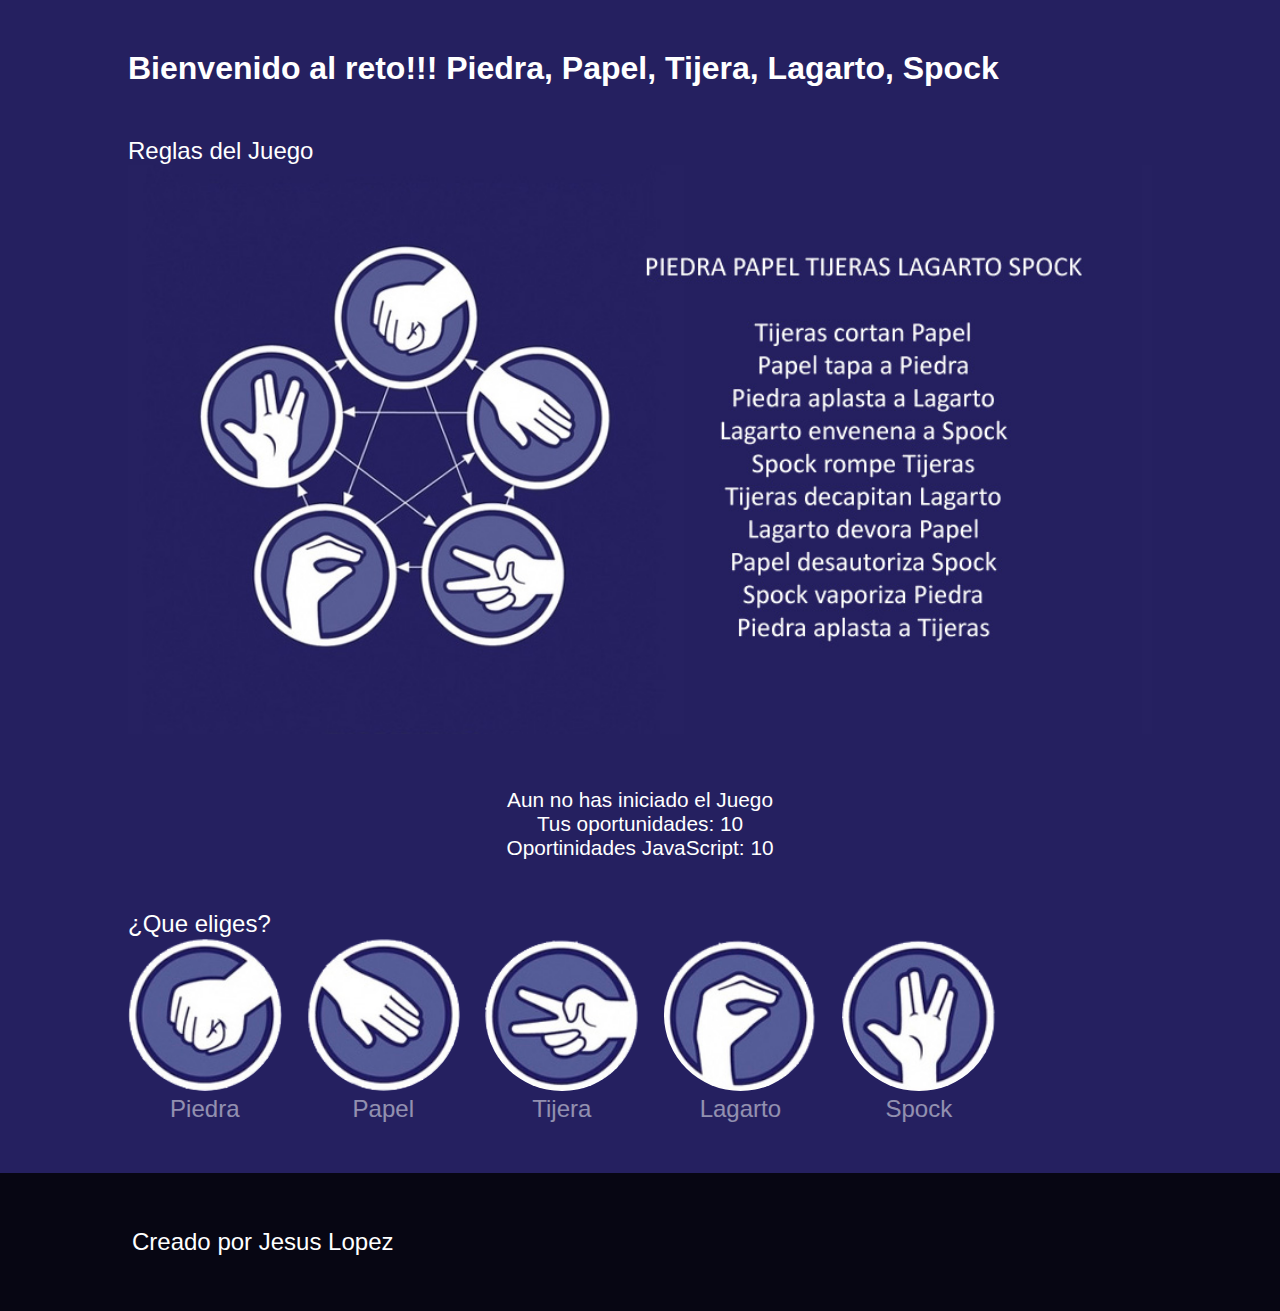
<file: index.html>
<!DOCTYPE html>
<html lang="es">
	<head>
		<meta charset="UTF-8"/>
		<title>Juega Piedra, Papel, Tijera, Lagarto, Spock</title>
		<link rel="stylesheet" type="text/css" href="stylesheets/stylesheet.css"/>
		<script type="text/javascript" src="js/mijs.js"></script>
	</head>
	<body>
		<header class="general">
			<h1>Bienvenido al reto!!! Piedra, Papel, Tijera, Lagarto, Spock</h1>
		</header>

		<section class="general">
			<p>Reglas del Juego</p>
			<img src="img/pptls.jpg"/>
		</section>
		<section class="resultado">
			<p id="resultadop"></p>
			
			<p id="text">Aun no has iniciado el Juego</p>
			<p id="oportunidades">Tus oportunidades: 10<br>Oportinidades JavaScript: 10</p>
			<div id="resultado"></div>
			<p id="contador"></p>
			
			<p id="conta"></p>
			
		</section>
		<section class="general">
			<p>¿Que eliges?</p>
			<nav>
				<ul>
					<li class="caja" onclick="ejecutar(0);"><img src="img/Piedra.png" > <p>Piedra</p></li>
					<li class="caja" onclick="ejecutar(1);"><img src="img/Papel.png" > <p>Papel</p></li>
					<li class="caja"onclick="ejecutar(2);" ><img src="img/Tijera.png" > <p>Tijera</p></li>
					<li class="caja" onclick="ejecutar(3);"><img src="img/Lagarto.png" > <p>Lagarto</p></li>
					<li class="caja" onclick="ejecutar(4);" ><img src="img/Spock.png" > <p>Spock</p></li>
				</ul>
			</nav>
		</section>
		<section id="ganaste" >

		<p>Felicidades Has Ganado!!!!!!!!!!!!!</p>
		<a href="index.html">Juega de nuevo</a> 
			
		</section>
		<section id="empatados" >

		<p>Buen Juego!!! hemos empatado</p>
		<a href="index.html">Juega de nuevo???</a> 
			
		</section>
		<section id="perdiste" >

		<p>Perdiste!!! jejej   no me sorprende...</p>
		<a href="index.html">Revancha?</a> 
			
		</section>
		<footer> <section class="general"><p>Creado por Jesus Lopez</p></section></footer>
	</body>
</html>
</file>
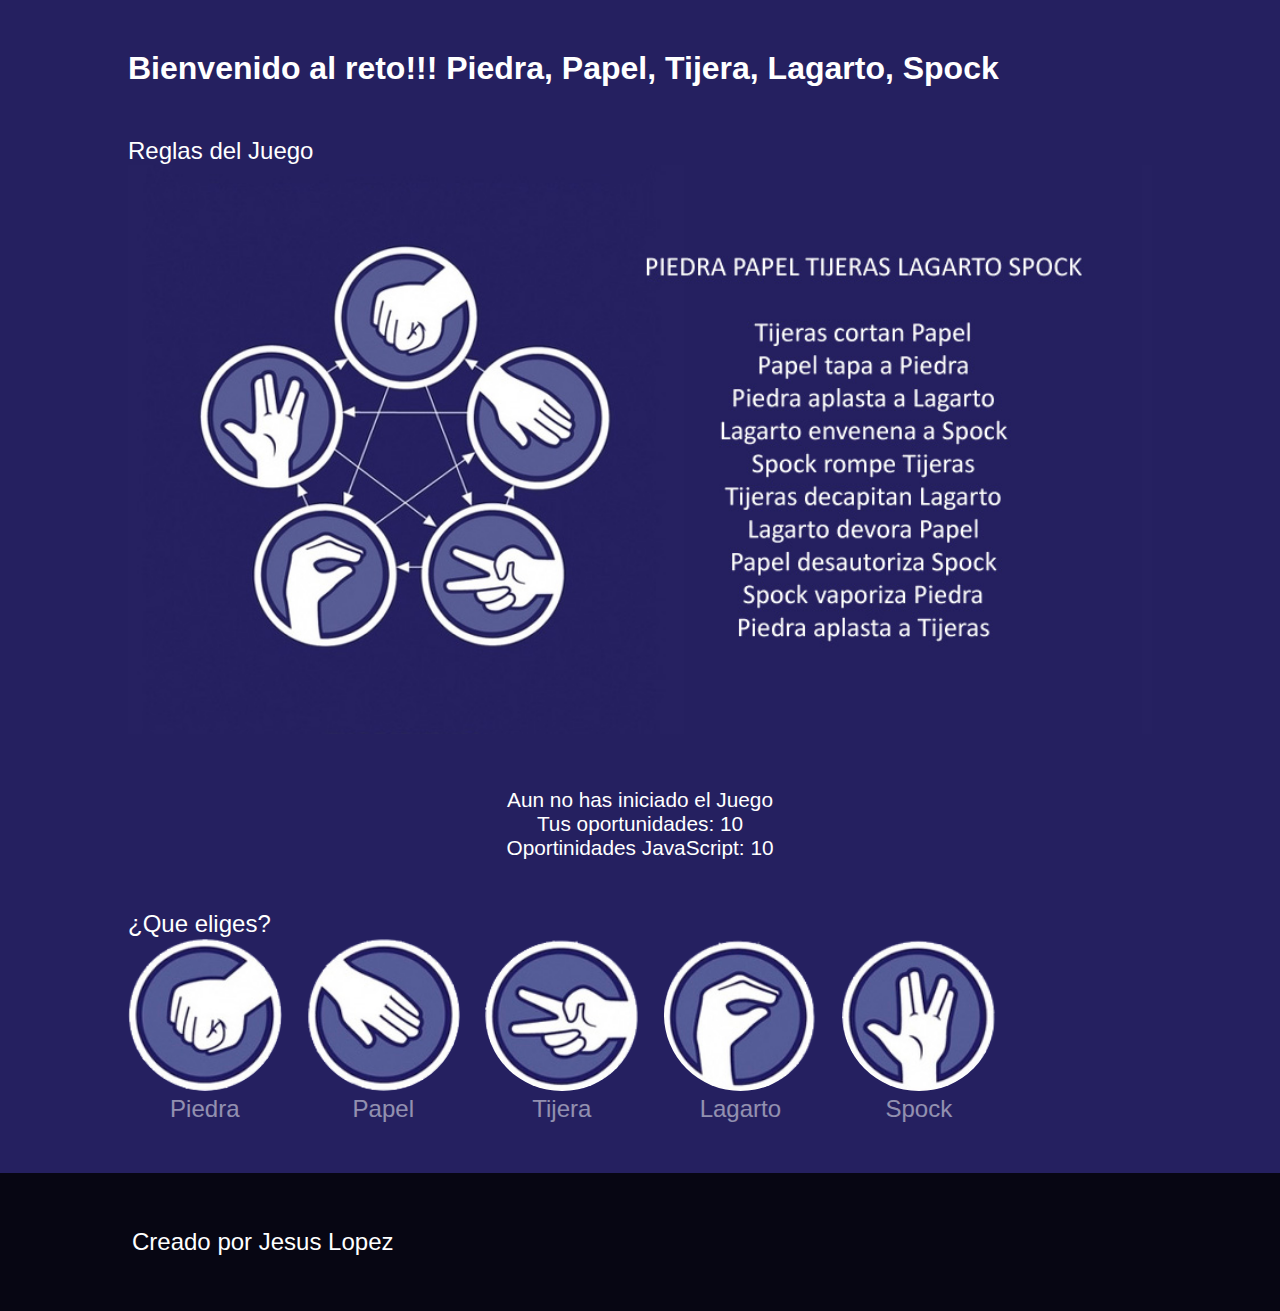
<file: pptls.html>
<!DOCTYPE html>
<html lang="es">
	<head>
		<meta charset="UTF-8"/>
		<title>Juega Piedra, Papel, Tijera, Lagarto, Spock</title>
		<link rel="stylesheet" type="text/css" href="css/estilo.css"/>
		<script type="text/javascript" src="js/mijs.js"></script>
	</head>
	<body>
		<header class="general">
			<h1>Bienvenido al reto!!! Piedra, Papel, Tijera, Lagarto, Spock</h1>
		</header>

		<section class="general">
			<p>Reglas del Juego</p>
			<img src="img/pptls.jpg"/>
		</section>
		<section class="resultado">
			<p id="resultadop"></p>
			
			<p id="text">Aun no has iniciado el Juego</p>
			<p id="oportunidades">Tus oportunidades: 10<br>Oportinidades JavaScript: 10</p>
			<div id="resultado"></div>
			<p id="contador"></p>
			
			<p id="conta"></p>
			
		</section>
		<section class="general">
			<p>¿Que eliges?</p>
			<nav>
				<ul>
					<li class="caja" onclick="ejecutar(0);"><img src="img/Piedra.png" > <p>Piedra</p></li>
					<li class="caja" onclick="ejecutar(1);"><img src="img/Papel.png" > <p>Papel</p></li>
					<li class="caja"onclick="ejecutar(2);" ><img src="img/Tijera.png" > <p>Tijera</p></li>
					<li class="caja" onclick="ejecutar(3);"><img src="img/Lagarto.png" > <p>Lagarto</p></li>
					<li class="caja" onclick="ejecutar(4);" ><img src="img/Spock.png" > <p>Spock</p></li>
				</ul>
			</nav>
		</section>
		<section id="ganaste" >

		<p>Felicidades Has Ganado!!!!!!!!!!!!!</p>
		<a href="pptls.html">Juega de nuevo</a> 
			
		</section>
		<section id="empatados" >

		<p>Buen Juego!!! hemos empatado</p>
		<a href="pptls.html">Juega de nuevo???</a> 
			
		</section>
		<section id="perdiste" >

		<p>Perdiste!!! jejej   no me sorprende...</p>
		<a href="pptls.html">Revancha?</a> 
			
		</section>
		<footer> <section class="general"><p>Creado por Jesus Lopez</p></section></footer>
	</body>
</html>
</file>
<file: stylesheets/stylesheet.css>
/*Reset general para todos los navergadores*/
*{
	margin: 0px;
	padding: 0px;
	color: #FFF;
	text-decoration: none;
	font-family: Arial;
	font-weight: 1px;
}
body{
	margin: 0px;
	background: #252060
}
.general{
	width: 80%;
	min-width: 600px;
	height: auto;
	margin: 50px auto;
}
.general img{
	width: 100%;
}
section.general p{
	font-size: 1.5em
}
section.resultado{
	position: relative;
	top: 0px;
	right: 0px;
	width: 80%;
	font-size: 1.3em;
	text-decoration: none;
	margin: auto;
}

.caja{
	display: inline-block;
	position: relative;
	width: 15%;
	margin-right: 2%;
	cursor: pointer;
}
.caja img{
	display: inline-block;
	position: relative;
	width: 100%;
	margin-right: 2%;
	box-shadow: 0px 0px 100px rgba(255,255,255,0);
	border-radius: 50%;
	top: 0px;	
	transition: top 0.3s, box-shadow 0.3s;
	-webkit-transition: top 0.3s, box-shadow 0.3s;
	-moz-transition: top 0.3s, box-shadow 0.3s;
	-o-transition: top 0.3s, box-shadow 0.3s;
	-transition: top 0.3s, box-shadow 0.3s;
}
.caja:hover img{
	top: -20px;
	box-shadow: 0px 0px 0px rgba(255,255,255,1);
	
}
.caja p{
	position: relative;
	color: #fff;
	opacity: 0.5;
	text-align: center;
	font-size: 100%;
	top: 0px;
	transition: top 0.3s, opacity 0.3s;
	-webkit-transition: top 0.3s, opacity 0.3s;
	-moz-transition: top 0.3s, opacity 0.3s;
	-o-transition: top 0.3s, opacity 0.3s;

}
.caja:hover p{
	top: -20px;
	opacity: 0.3;
}
section.resultado{
	width: 80%;
	margin: auto;
	text-align: center;

}
section.resultado img{
	width: 15%;
	border-radius:50%;
}

section.resultado span{
	position: relative;
	top: -55px;
}
section.ganaste{
	background: rgba(0,0,0,0.5);
	text-align:  center;
	text-decoration: none;
	color: #fff;
	font-size: 4em;
	position: fixed;
	width: 100%;
	height: 100%;
	top: 0px;
	left: 0px;
}
section#perdiste{
	display: none;
	background: rgba(232,72,63,0.9);
	text-align:  center;
	text-decoration: none;
	color: #fff;
	font-size: 4em;
	position: fixed;
	width: 100%;
	height: 100%;
	line-height: 200px;
	top: 0px;
	left: 0px;
}
section#empatados{
	display: none;
	background: rgba(54,124,194,0.9);
	text-align:  center;
	text-decoration: none;
	color: #fff;
	font-size: 4em;
	position: fixed;
	width: 100%;
	height: 100%;
	line-height: 200px;
	top: 0px;
	left: 0px;
}

section#ganaste{
	display: none;
	background: rgba(77,184,73,0.9);
	text-align:  center;
	text-decoration: none;
	color: #fff;
	font-size: 4em;
	position: fixed;
	width: 100%;
	height: 100%;
	line-height: 200px;
	top: 0px;
	left: 0px;
}
footer{
	padding: 5px;
	background: rgba(0,0,0,0.8);
	width: 100%;
	height: auto;
	position: relative;
	bottom: 0px;
	box-sizing:border-box; 
	-moz-box-sizing:border-box; /* Firefox */ 
	-webkit-box-sizing:border-box; /* Safari */
}
</file>
<file: css/estilo.css>
/*Reset general para todos los navergadores*/
*{
	margin: 0px;
	padding: 0px;
	color: #FFF;
	text-decoration: none;
	font-family: Arial;
	font-weight: 1px;
}
body{
	margin: 0px;
	background: #252060
}
.general{
	width: 80%;
	min-width: 600px;
	height: auto;
	margin: 50px auto;
}
.general img{
	width: 100%;
}
section.general p{
	font-size: 1.5em
}
section.resultado{
	position: relative;
	top: 0px;
	right: 0px;
	width: 80%;
	font-size: 1.3em;
	text-decoration: none;
	margin: auto;
}

.caja{
	display: inline-block;
	position: relative;
	width: 15%;
	margin-right: 2%;
	cursor: pointer;
}
.caja img{
	display: inline-block;
	position: relative;
	width: 100%;
	margin-right: 2%;
	box-shadow: 0px 0px 100px rgba(255,255,255,0);
	border-radius: 50%;
	top: 0px;	
	transition: top 0.3s, box-shadow 0.3s;
	-webkit-transition: top 0.3s, box-shadow 0.3s;
	-moz-transition: top 0.3s, box-shadow 0.3s;
	-o-transition: top 0.3s, box-shadow 0.3s;
	-transition: top 0.3s, box-shadow 0.3s;
}
.caja:hover img{
	top: -20px;
	box-shadow: 0px 0px 0px rgba(255,255,255,1);
	
}
.caja p{
	position: relative;
	color: #fff;
	opacity: 0.5;
	text-align: center;
	font-size: 100%;
	top: 0px;
	transition: top 0.3s, opacity 0.3s;
	-webkit-transition: top 0.3s, opacity 0.3s;
	-moz-transition: top 0.3s, opacity 0.3s;
	-o-transition: top 0.3s, opacity 0.3s;

}
.caja:hover p{
	top: -20px;
	opacity: 0.3;
}
section.resultado{
	width: 80%;
	margin: auto;
	text-align: center;

}
section.resultado img{
	width: 15%;
	border-radius:50%;
}

section.resultado span{
	position: relative;
	top: -55px;
}
section.ganaste{
	background: rgba(0,0,0,0.5);
	text-align:  center;
	text-decoration: none;
	color: #fff;
	font-size: 4em;
	position: fixed;
	width: 100%;
	height: 100%;
	top: 0px;
	left: 0px;
}
section#perdiste{
	display: none;
	background: rgba(232,72,63,0.9);
	text-align:  center;
	text-decoration: none;
	color: #fff;
	font-size: 4em;
	position: fixed;
	width: 100%;
	height: 100%;
	line-height: 200px;
	top: 0px;
	left: 0px;
}
section#empatados{
	display: none;
	background: rgba(54,124,194,0.9);
	text-align:  center;
	text-decoration: none;
	color: #fff;
	font-size: 4em;
	position: fixed;
	width: 100%;
	height: 100%;
	line-height: 200px;
	top: 0px;
	left: 0px;
}

section#ganaste{
	display: none;
	background: rgba(77,184,73,0.9);
	text-align:  center;
	text-decoration: none;
	color: #fff;
	font-size: 4em;
	position: fixed;
	width: 100%;
	height: 100%;
	line-height: 200px;
	top: 0px;
	left: 0px;
}
footer{
	padding: 5px;
	background: rgba(0,0,0,0.8);
	width: 100%;
	height: auto;
	position: relative;
	bottom: 0px;
	box-sizing:border-box; 
	-moz-box-sizing:border-box; /* Firefox */ 
	-webkit-box-sizing:border-box; /* Safari */
}
</file>
